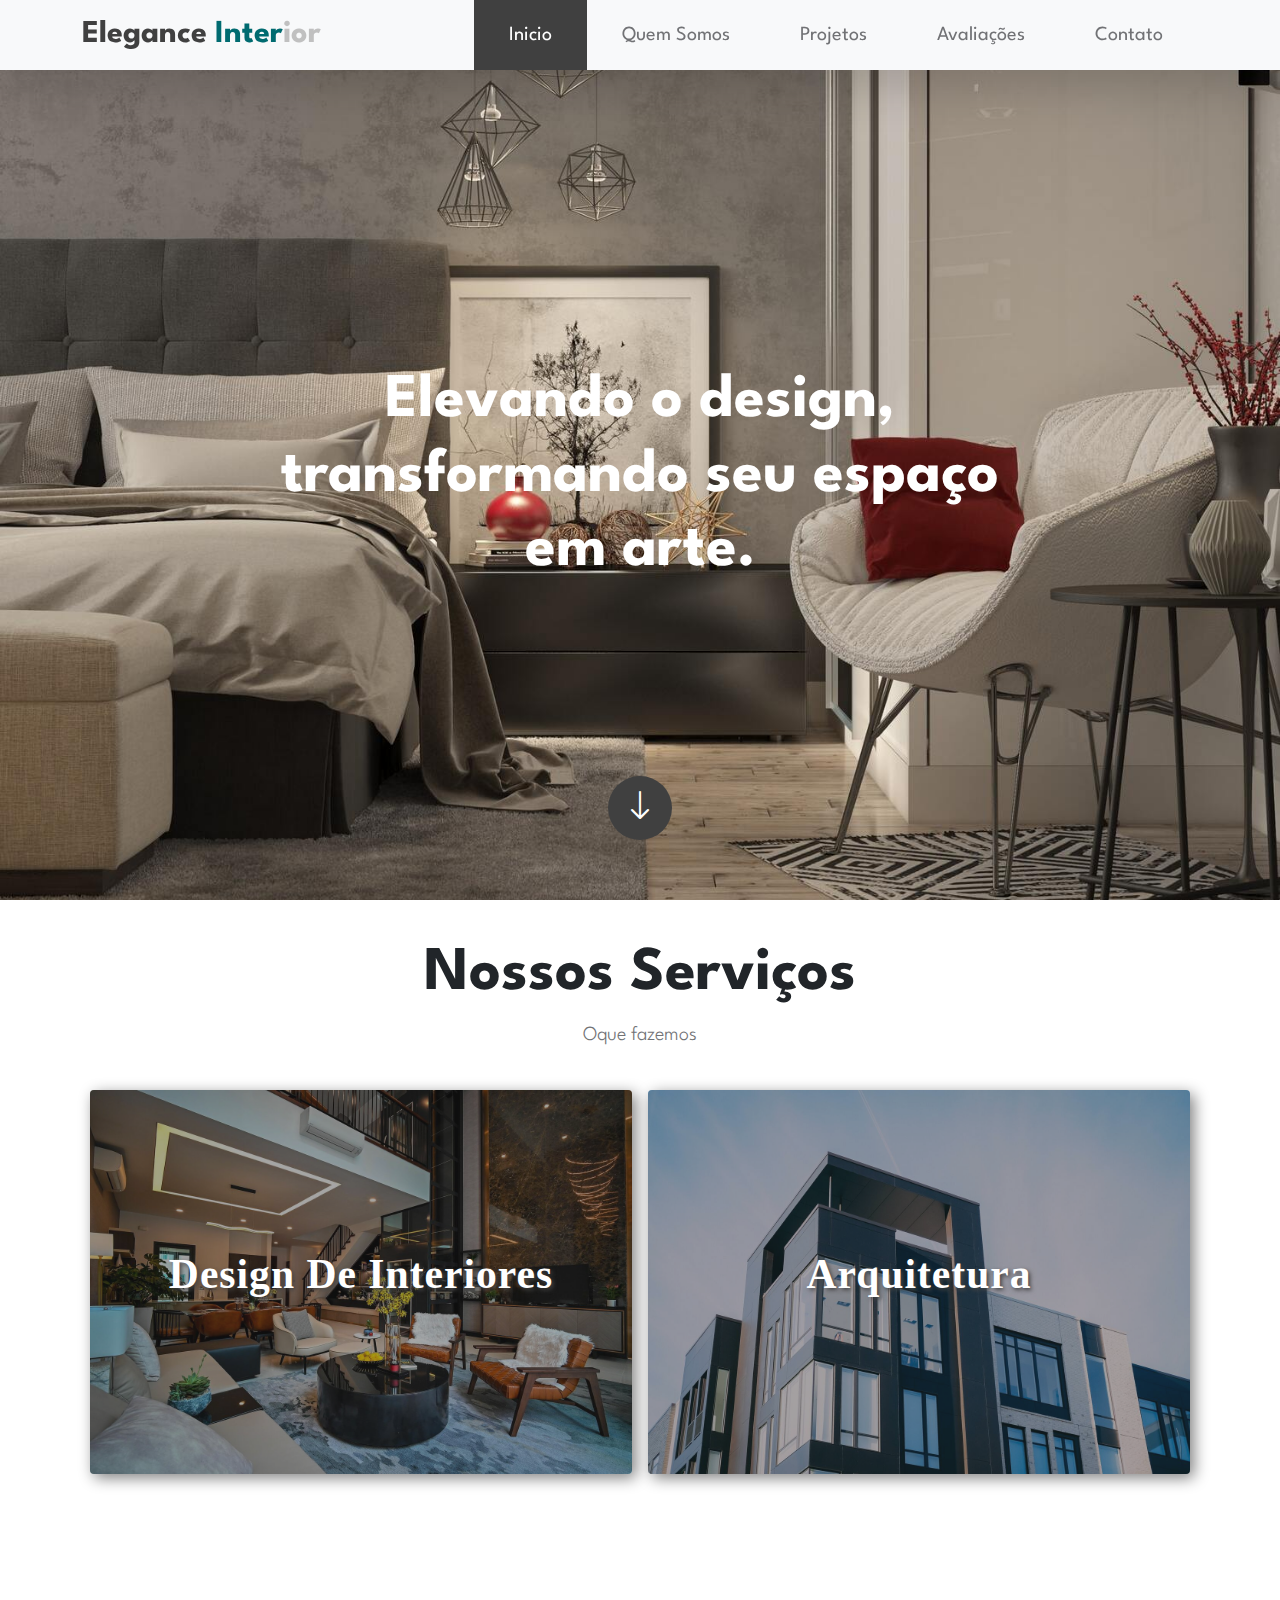
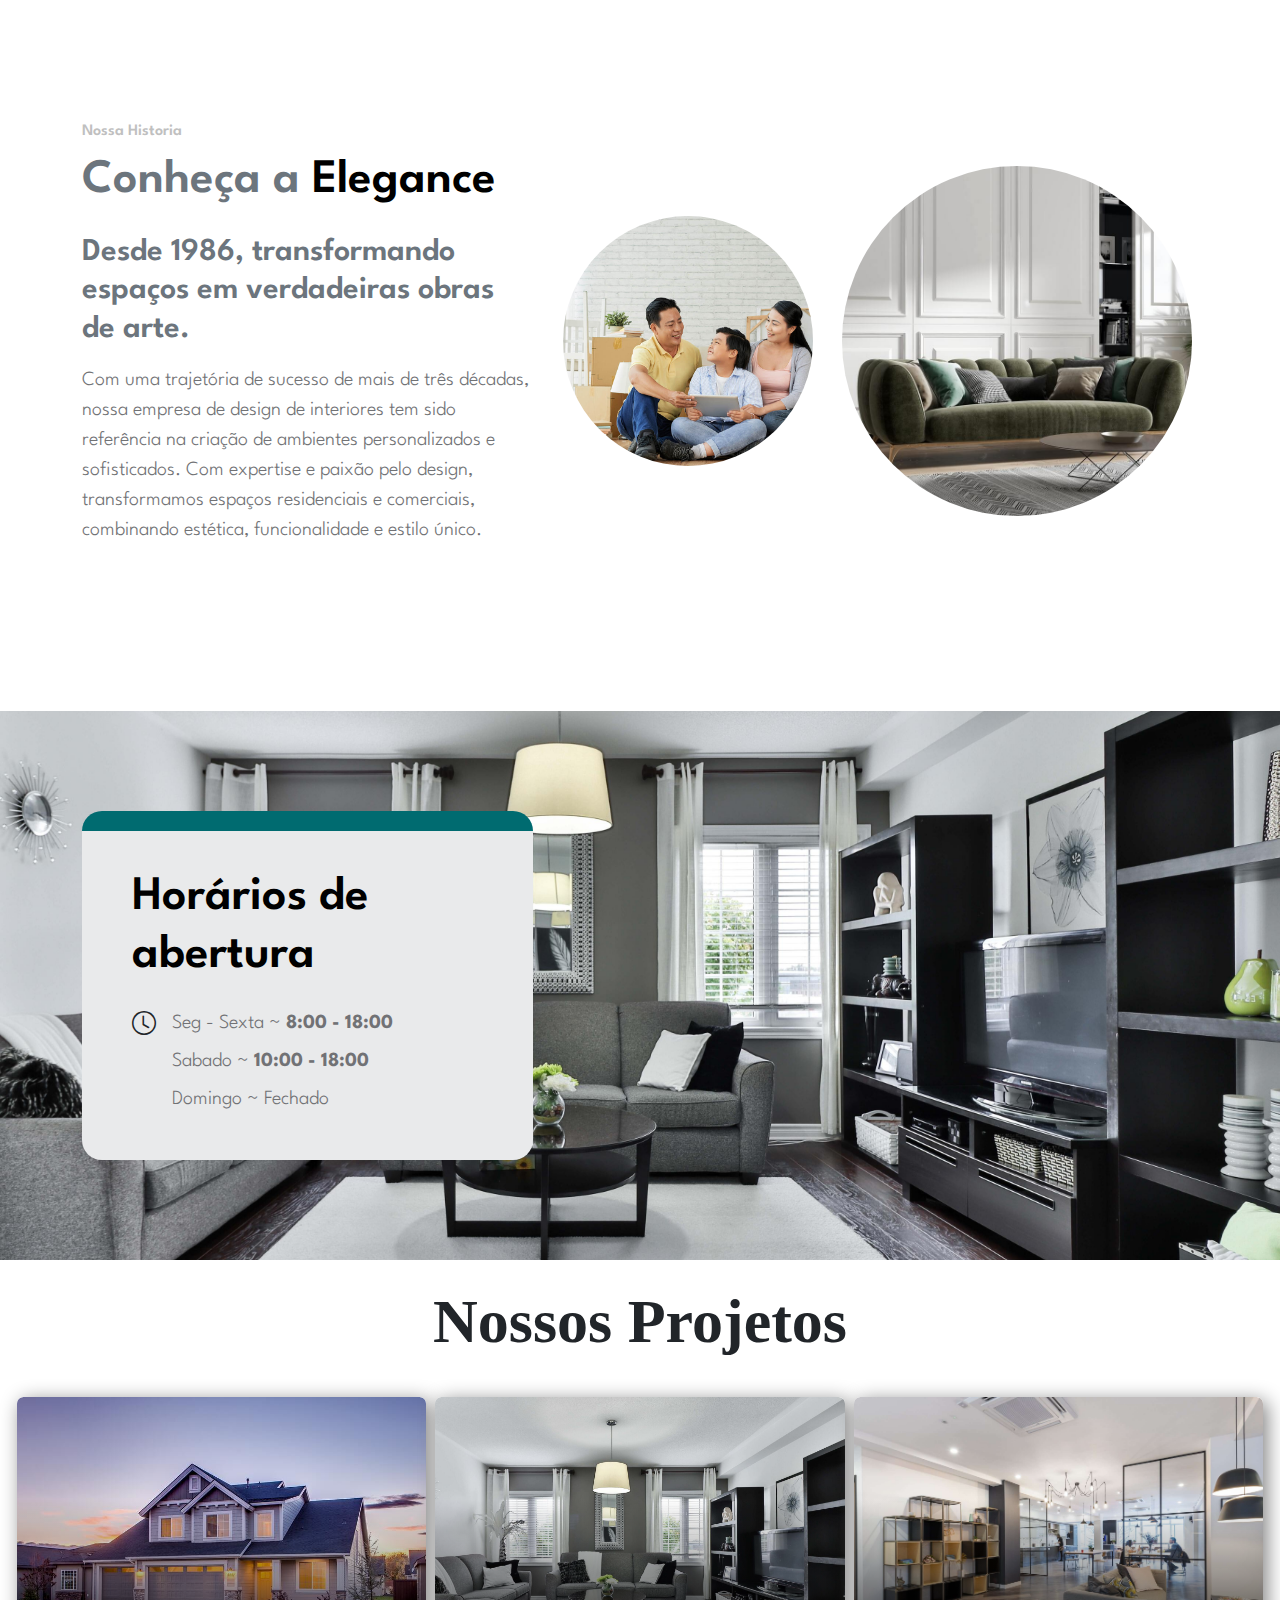
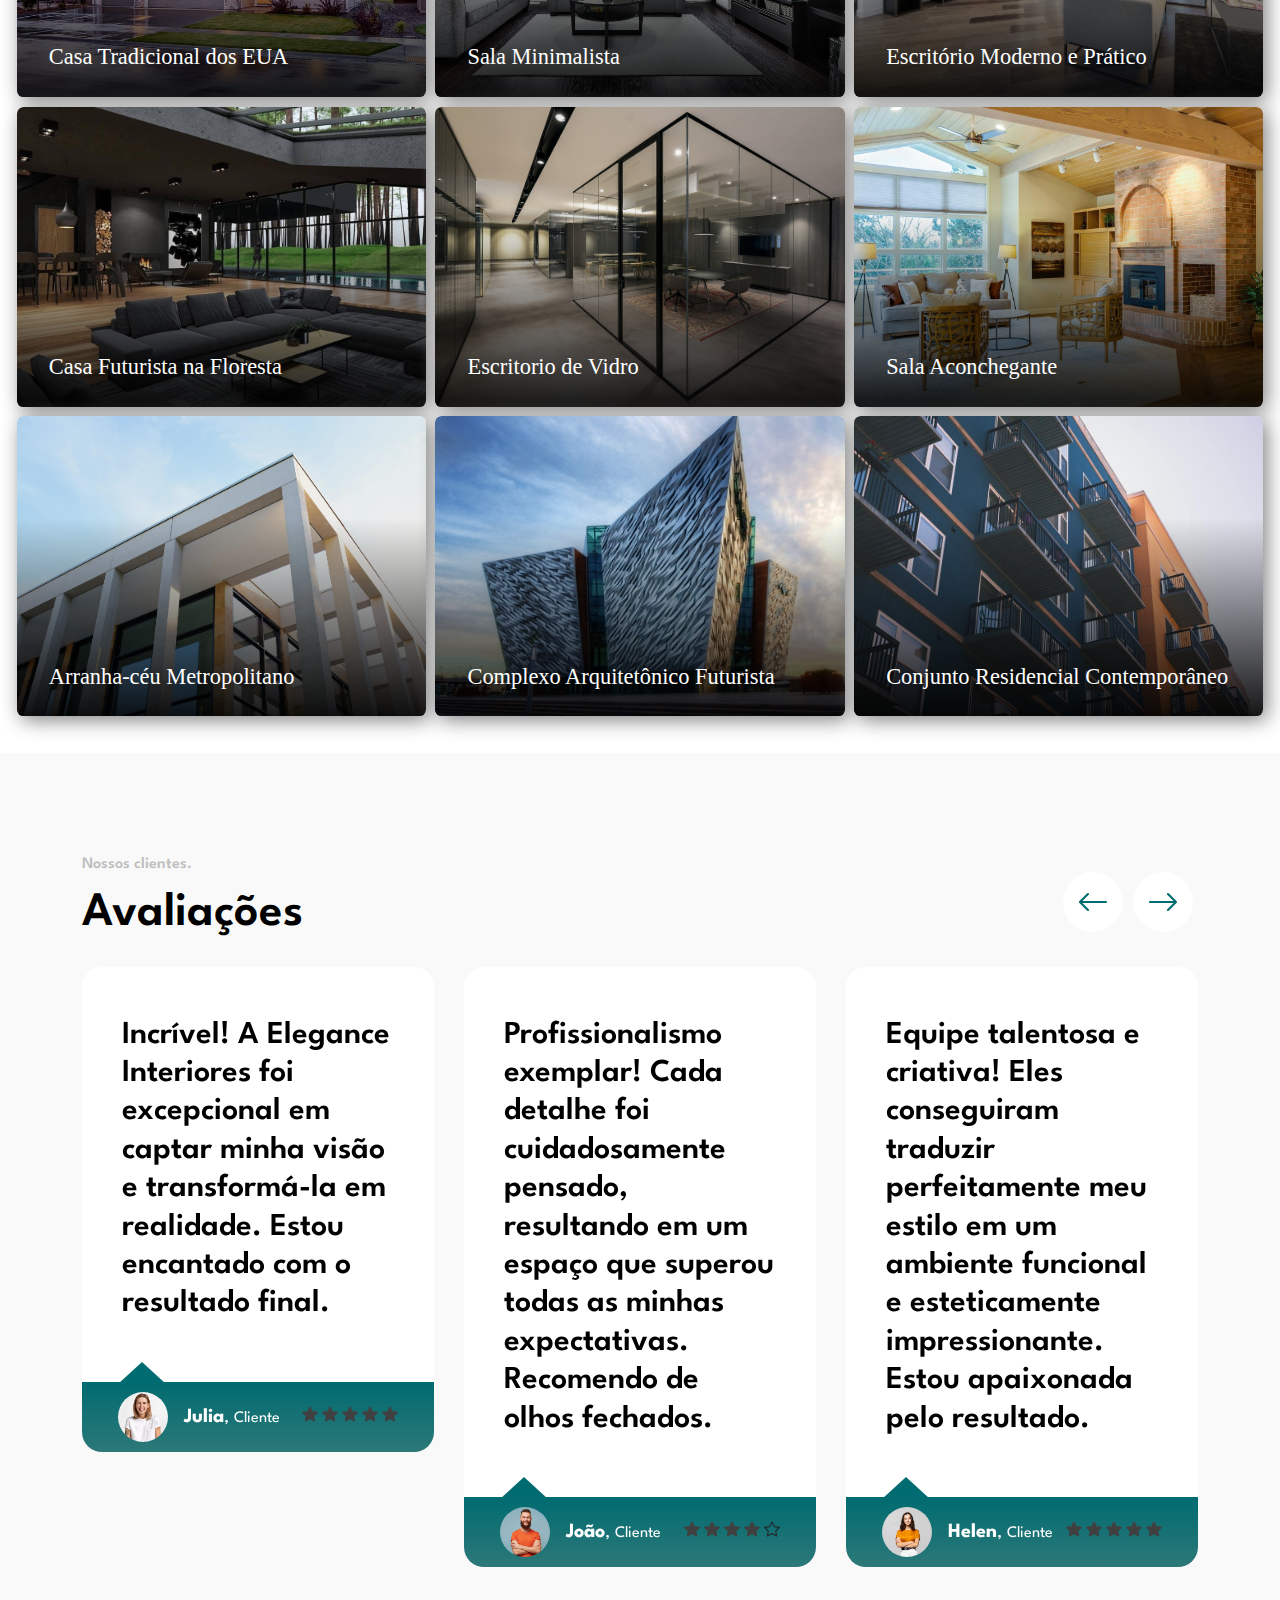
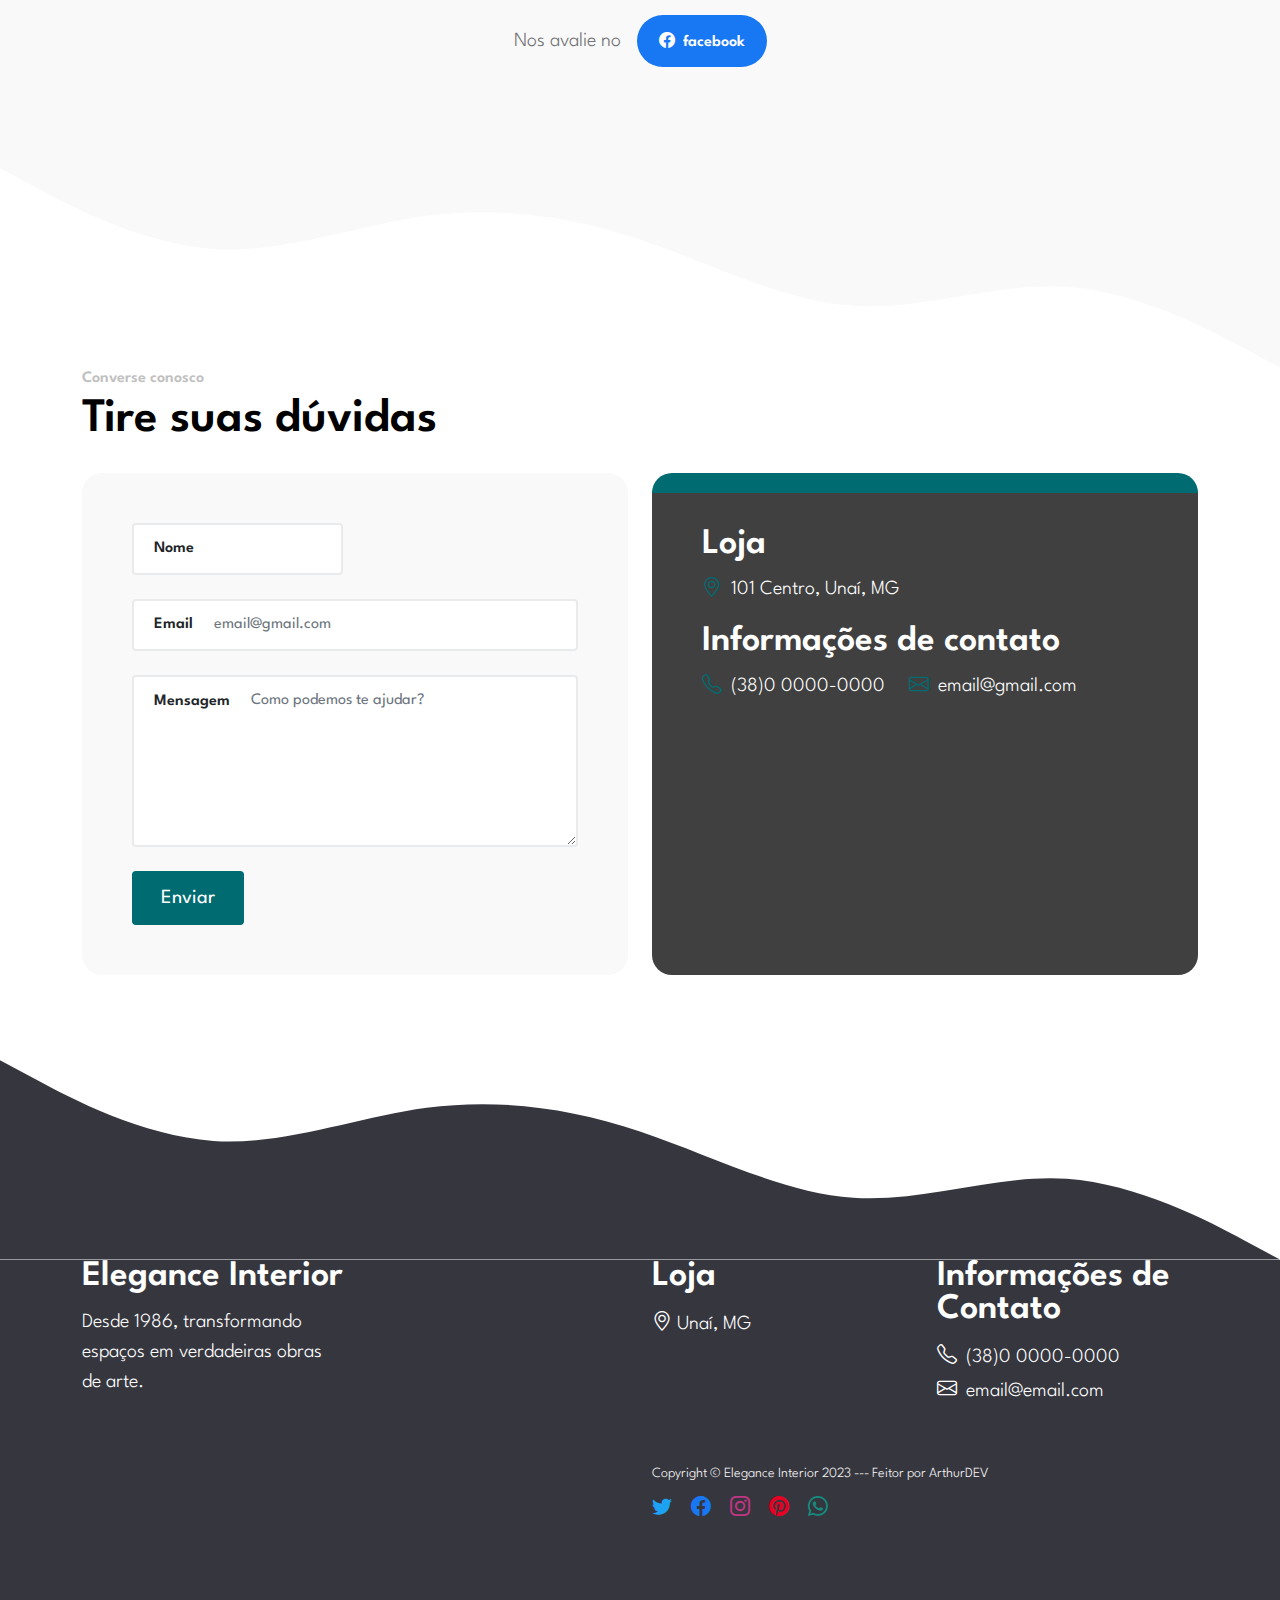
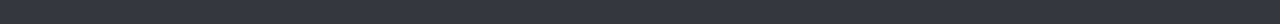
<file: index.html>
<!doctype html>
<html lang="en">
    <head>
        <meta charset="utf-8">
        <meta name="viewport" content="width=device-width, initial-scale=1">

        <meta name="description" content="">
        <meta name="author" content="Tooplate">

        <title>Elegance Interior -  Design de Interiores</title>

        <!-- CSS -->
        <link rel="preconnect" href="https://fonts.googleapis.com">
        
        <link rel="preconnect" href="https://fonts.gstatic.com" crossorigin>

        <link href="https://fonts.googleapis.com/css2?family=League+Spartan:wght@100;300;400;600;700&display=swap" rel="stylesheet">

        <link href="css/bootstrap.min.css" rel="stylesheet">

        <link href="css/bootstrap-icons.css" rel="stylesheet">

        <link href="css/owl.carousel.min.css" rel="stylesheet">

        <link href="css/style.css" rel="stylesheet">
        

    </head>
    
    <body>

        <nav class="navbar navbar-expand-lg bg-light fixed-top shadow-lg">
            <div class="container">
                <a class="navbar-brand" href="index.html">Elegance <span class="tooplate-red">Inter</span><span class="tooplate-green">ior</span></a>

                <button class="navbar-toggler" type="button" data-bs-toggle="collapse" data-bs-target="#navbarNav" aria-controls="navbarNav" aria-expanded="false" aria-label="Toggle navigation">
                    <span class="navbar-toggler-icon"></span>
                </button>

                <div class="collapse navbar-collapse" id="navbarNav">
                    <ul class="navbar-nav ms-auto">
                        <li class="nav-item">
                            <a class="nav-link click-scroll" href="#section_1">Inicio</a>
                        </li>

                        <li class="nav-item">
                            <a class="nav-link click-scroll" href="#section_2">Quem Somos</a>
                        </li>

                        <li class="nav-item">
                            <a class="nav-link click-scroll" href="#section_3">Projetos</a>
                        </li>

                        <li class="nav-item">
                            <a class="nav-link click-scroll" href="#section_4">Avaliações</a>
                        </li>

                        <li class="nav-item">
                            <a class="nav-link click-scroll" href="#section_5">Contato</a>
                        </li>
                    </ul>
                </div>
            </div>
        </nav>

        <main>

            <section class="hero-section hero-slide d-flex justify-content-center align-items-center" id="section_1">
                <div class="container">
                    <div class="row">

                        <div class="col-lg-8 col-12 text-center mx-auto">
                            <div class="hero-section-text">
                                <small class="section-small-title" style="color: #800080;>Bem vindo a Elegance Interior <i class="hero-icon bi-house"></i></small>

                                <h1 class="hero-title text-white mt-2 mb-4">Elevando o design, transformando seu espaço em arte.</h1>

                              

                                <div class="hero-btn d-flex justify-content-center align-items-center">
                                    <a class="bi-arrow-down hero-btn-link smoothscroll" href="#section_2"></a>
                                </div> 
                            </div>
                        </div>

                    </div>
                </div>
            </section>

            <section id="servicos">
                <h1>Nossos Serviços</h1>
                <p>Oque fazemos</p>

                <div class="container-lg pt-4 pb-5 d-flex flex-wrap justify-content-center justify-content-lg-start"
                data-aos="fade-up" data-aos-duration="700">
                <div class="card mb-5 ms-2 me-2 flex-grow-1">
                    <img src="img/interior/08.jpg" alt="">
    
                    <div class="card-text-content">
                        <p>Design de Interiores</p>
                    </div>
                </div>
    
                <div class="card mb-5 ms-2 me-2 flex-grow-1">
                    <img src="img/construction/08.jpg" alt="">
    
                    <div class="card-text-content">
                        <p>Arquitetura</p>
                    </div>
                </div>
            </div>
        </div>
            </section>

            <section class="about-section section-padding" id="section_2">
                <div class="container">
                    <div class="row align-items-center">

                        <div class="col-lg-5 col-12">
                            <small class="section-small-title">Nossa Historia</small>

                            <h2 class="mt-2 mb-4"><span class="text-muted">Conheça a </span> Elegance</h2>

                            <h4 class="text-muted mb-3">Desde 1986, transformando espaços em verdadeiras obras de arte.</h4>

                            <p>Com uma trajetória de sucesso de mais de três décadas, nossa empresa de design de interiores tem sido referência na criação de ambientes personalizados e sofisticados. Com expertise e paixão pelo design, transformamos espaços residenciais e comerciais, combinando estética, funcionalidade e estilo único.</p>
                        </div>

                        <div class="col-lg-3 col-md-5 col-5 mx-lg-auto">
                            <img src="img/avatar/sharing-design-ideas-with-family.jpg" class="about-image about-image-small img-fluid" alt="">
                        </div>

                        <div class="col-lg-4 col-md-7 col-7">
                            <img src="img/interior/09.jpg" class="about-image img-fluid" alt="">
                        </div>

                    </div>
                </div>
            </section>


            <section class="featured-section section-padding">
                <div class="container">
                    <div class="row">

                        <div class="col-lg-5 col-12">
                            <div class="custom-block featured-custom-block">
                                <h2 class="mt-2 mb-4">Horários de abertura</h2>

                                <div class="d-flex">
                                    <i class="featured-icon bi-clock me-3"></i>
                                    
                                    <div>
                                        <p class="mb-2">
                                            Seg - Sexta ~
                                            <strong class="d-inline">
                                                8:00 - 18:00
                                            </strong>
                                        </p>

                                        <p class="mb-2">
                                            Sabado ~
                                            <strong class="d-inline">
                                                10:00  - 18:00 
                                            </strong>
                                        </p>

                                        <p>Domingo ~ Fechado</p>
                                    </div>
                                </div>
                            </div>
                        </div>

                    </div>
                </div>
            </section>

        <section id="section_3">
            <div class="container-xxl gallery pt-4">
                <div class="section-title">
                    <h1>Nossos<span> Projetos</span></h1>
                </div>
        
                    <div class="filter-items" data-aos="fade-up" data-aos-duration="700">
                        <div class="filter-content" data-item="interior">
                            <img src="img/exclusive/09.jpg" alt="">
                            <p class="hover-text">Lorem ipsum dolor, sit amet consectetur adipisicing elit. Voluptatibus at aut, reprehenderit voluptatum sunt numquam dicta quos vero unde nostrum praesentium perferendis maiores.</p>
                            <div class="project-title-area">
                                <p class="project-title">Casa Tradicional dos EUA</p>
                                <p class="project-status"></p>
                            </div>
        
                        </div>
        
                        <div class="filter-content" data-item="interior">
                            <img src="img/exclusive/06.jpg" alt="">
                            <p class="hover-text">Lorem ipsum, dolor sit amet consectetur adipisicing elit. Ipsum dolorem minus quo incidunt magnam asperiores culpa nisi ipsa voluptatibus et recusandae at ullam reiciendis, voluptatum, numquam facere! Sapiente, maiores voluptatibus!
                            </p>
                            <div class="project-title-area">
                                <p class="project-title">Sala Minimalista</p>
                                <p class="project-status"></p>
                            </div>
                        </div>
        
                        <div class="filter-content" data-item="interior">
                            <img src="img/partitions-index.jpeg" alt="">
                            <p class="hover-text">Lorem ipsum dolor sit amet consectetur adipisicing elit. Aut vel dolorem laboriosam, unde animi amet tempore laborum quae. Fugiat eius praesentium delectus eaque recusandae tempora? Sint quas libero voluptatum odit?</p>
                            <div class="project-title-area">
                                <p class="project-title">Escritório Moderno e Prático</p>
                                <p class="project-status"></p>
                            </div>
                        </div>
        
                        <div class="filter-content" data-item="interior">
                            <img src="img/ceiling-indexx.jpeg" alt="">
                            <p class="hover-text">Lorem ipsum dolor sit amet consectetur, adipisicing elit. Sed optio vitae aut, nihil a assumenda beatae pariatur dolores ipsa odit fuga alias odio excepturi ea sit laborum neque enim est.</p>
                            <div class="project-title-area">
                                <p class="project-title">Casa Futurista na Floresta</p>
                                <p class="project-status"></p>
                            </div>
                        </div>
        
                        <div class="filter-content" data-item="interior">
                            <img src="img/partition-indexx.jpg" alt="">
                            <p class="hover-text">Lorem ipsum, dolor sit amet consectetur adipisicing elit. Molestiae non nesciunt libero facere inventore sed. Voluptatem possimus provident eligendi ullam molestias iure debitis dolor hic aliquid ipsam quod, sed id?</p>
                            <div class="project-title-area">
                                <p class="project-title">Escritorio de Vidro</p>
                                <p class="project-status"></p>
                            </div>
                        </div>
        
                        <div class="filter-content" data-item="interior">
                            <img src="img/exclusive/01.jpg" alt="">
                            <p class="hover-text">Lorem ipsum dolor sit amet consectetur adipisicing elit. Necessitatibus dolores obcaecati veritatis nisi eius ab, ex excepturi rem, assumenda harum at dignissimos incidunt iusto, nulla quos quasi in atque explicabo.</p>
                            <div class="project-title-area">
                                <p class="project-title">Sala Aconchegante</p>
                                <p class="project-status"></p>
                            </div>
                        </div>
        
                        <div class="filter-content" data-item="construction">
                            <img src="img/exclusive/07.jpg" alt="">
                            <p class="hover-text">Lorem ipsum dolor sit amet consectetur adipisicing elit. Magnam voluptatibus
                                exercitationem dolorum sit ipsum saepe provident vel repellat reprehenderit.</p>
                            <div class="project-title-area">
                                <p class="project-title">Arranha-céu Metropolitano</p>
                                <p class="project-status"></p>
                            </div>
                        </div>
        
                        <div class="filter-content" data-item="construction">
                            <img src="img/exclusive/08.jpg" alt="">
                            <p class="hover-text">Lorem ipsum dolor sit amet consectetur adipisicing elit. Magnam voluptatibus
                                exercitationem dolorum sit ipsum saepe provident vel repellat reprehenderit.</p>
                            <div class="project-title-area">
                                <p class="project-title">Complexo Arquitetônico Futurista</p>
                                <p class="project-status"></p>
                            </div>
                        </div>
        
                        <div class="filter-content" data-item="construction">
                            <img src="img/construction/07.jpg" alt="">
                            <p class="hover-text">Lorem ipsum dolor sit amet consectetur adipisicing elit. Magnam voluptatibus
                                exercitationem dolorum sit ipsum saepe provident vel repellat reprehenderit.</p>
                            <div class="project-title-area">
                                <p class="project-title">Conjunto Residencial Contemporâneo</p>
                                <p class="project-status"></p>
                            </div>
                        </div>  
                       
                    </div>
                </div>
            </div>
        </section>


            <section class="reviews-section section-padding pb-0" id="section_4">
                <div class="container">
                    <div class="row">

                        <div class="col-lg-12 col-12">
                            <small class="section-small-title">Nossos clientes.</small>

                            <h2 class="mt-2 mb-4">Avaliações</h2>

                            <div class="owl-carousel reviews-carousel">
                                <div class="reviews-thumb">
                                    <div class="reviews-body">
                                        <h4>Incrível! A Elegance Interiores foi excepcional em captar minha visão e transformá-la em realidade. Estou encantado com o resultado final.</h4>
                                    </div>

                                    <div class="reviews-bottom reviews-bottom-up d-flex align-items-center">
                                        <img src="img/avatar/pretty-blonde-woman-wearing-white-t-shirt.jpg" class="avatar-image img-fluid" alt="">

                                        <div class="d-flex align-items-center justify-content-between flex-wrap w-100 ms-3">
                                            <p class="text-white mb-0">
                                                <strong>Julia</strong>, <small>Cliente</small>
                                            </p>

                                            <div class="reviews-icons">
                                                <i class="bi-star-fill"></i>
                                                <i class="bi-star-fill"></i>
                                                <i class="bi-star-fill"></i>
                                                <i class="bi-star-fill"></i>
                                                <i class="bi-star-fill"></i>
                                            </div>
                                        </div>
                                    </div>
                                </div>

                                <div class="reviews-thumb">
                                    <div class="reviews-body">
                                        <h4>Profissionalismo exemplar! Cada detalhe foi cuidadosamente pensado, resultando em um espaço que superou todas as minhas expectativas. Recomendo de olhos fechados.</h4>
                                    </div>

                                    <div class="reviews-bottom reviews-bottom-up d-flex align-items-center">
                                        <img src="img/avatar/studio-portrait-emotional-happy-funny-smiling-boyfriend-man-with-heavy-beard-stands-with-arms-crossed-dressed-red-t-shirt-isolated-blue.jpg" class="avatar-image img-fluid" alt="">

                                        <div class="d-flex align-items-center justify-content-between flex-wrap w-100 ms-3">
                                            <p class="text-white mb-0">
                                                <strong>João</strong>, <small>Cliente</small>
                                            </p>

                                            <div class="reviews-icons">
                                                <i class="bi-star-fill"></i>
                                                <i class="bi-star-fill"></i>
                                                <i class="bi-star-fill"></i>
                                                <i class="bi-star-fill"></i>
                                                <i class="bi-star"></i>
                                            </div>
                                        </div>
                                    </div>
                                </div>

                                <div class="reviews-thumb">
                                    <div class="reviews-body">
                                        <h4>Equipe talentosa e criativa! Eles conseguiram traduzir perfeitamente meu estilo em um ambiente funcional e esteticamente impressionante. Estou apaixonada pelo resultado.</h4>
                                    </div>

                                    <div class="reviews-bottom reviews-bottom-up d-flex align-items-center">
                                        <img src="img/avatar/portrait-beautiful-young-woman-standing-grey-wall.jpg" class="avatar-image img-fluid" alt="">

                                        <div class="d-flex align-items-center justify-content-between flex-wrap w-100 ms-3">
                                            <p class="text-white mb-0">
                                                <strong>Helen</strong>, <small>Cliente</small>
                                            </p>

                                            <div class="reviews-icons">
                                                <i class="bi-star-fill"></i>
                                                <i class="bi-star-fill"></i>
                                                <i class="bi-star-fill"></i>
                                                <i class="bi-star-fill"></i>
                                                <i class="bi-star-fill"></i>
                                            </div>
                                        </div>
                                    </div>
                                </div>

                                <div class="reviews-thumb">
                                    <div class="reviews-body">
                                        <h4>Serviço impecável! A Elegance Interiores foi extremamente profissional, atenta aos prazos e sempre disponível para esclarecer minhas dúvidas.</h4>
                                    </div>

                                    <div class="reviews-bottom reviews-bottom-up d-flex align-items-center">
                                        <img src="img/avatar/portrait-young-redhead-bearded-male-wears-white-t-shirt-keeps-his-eyes-closed-smiling-feels-happy-yellow.jpg" class="avatar-image img-fluid" alt="">

                                        <div class="d-flex align-items-center justify-content-between flex-wrap w-100 ms-3">
                                            <p class="text-white mb-0">
                                                <strong>Pedro</strong>, <small>Cliente</small>
                                            </p>

                                            <div class="reviews-icons">
                                                <i class="bi-star-fill"></i>
                                                <i class="bi-star-fill"></i>
                                                <i class="bi-star-fill"></i>
                                                <i class="bi-star-fill"></i>
                                                <i class="bi-star"></i>
                                            </div>
                                        </div>
                                    </div>
                                </div>

                                <div class="reviews-thumb">
                                    <div class="reviews-body">
                                        <h4>Experiência incrível! A Elegance Interiores trouxe vida e personalidade ao meu espaço.</h4>
                                    </div>

                                    <div class="reviews-bottom reviews-bottom-up d-flex align-items-center">
                                        <img src="img/avatar/portrait-young-beautiful-woman-gesticulating.jpg" class="avatar-image img-fluid" alt="">

                                        <div class="d-flex align-items-center justify-content-between flex-wrap w-100 ms-3">
                                            <p class="text-white mb-0">
                                                <strong>Susan</strong>, <small>Cliente</small>
                                            </p>

                                            <div class="reviews-icons">
                                                <i class="bi-star-fill"></i>
                                                <i class="bi-star-fill"></i>
                                                <i class="bi-star-fill"></i>
                                                <i class="bi-star-fill"></i>
                                                <i class="bi-star-fill"></i>
                                            </div>
                                        </div>
                                    </div>
                                </div>
                            </div>

                            <div class="col-lg-12 col-12">
                                <p class="d-flex justify-content-center align-items-center mt-lg-5">Nos avalie no <a href="#" class="custom-btn btn ms-3"><i class="bi-facebook me-2"></i>facebook</a></p>
                            </div>
                        </div>

                    </div>
                </div>
            </section>


            <section class="contact-section" id="section_5">
                <svg xmlns="http://www.w3.org/2000/svg" viewBox="0 0 1440 320"><path fill="#f9f9f9" fill-opacity="1" d="M0,96L40,117.3C80,139,160,181,240,186.7C320,192,400,160,480,149.3C560,139,640,149,720,176C800,203,880,245,960,250.7C1040,256,1120,224,1200,229.3C1280,235,1360,277,1400,298.7L1440,320L1440,0L1400,0C1360,0,1280,0,1200,0C1120,0,1040,0,960,0C880,0,800,0,720,0C640,0,560,0,480,0C400,0,320,0,240,0C160,0,80,0,40,0L0,0Z"></path></svg>
                <div class="container">
                    <div class="row">

                        <div class="col-lg-12 col-12">
                            <small class="section-small-title">Converse conosco</small>

                            <h2 class="mb-4">Tire suas dúvidas</h2>
                        </div>

                        <div class="col-lg-6 col-12">
                            <form class="custom-form contact-form" action="#" method="post" role="form">
                                <div class="row">
                                    <div class="col-lg-6 col-md-6 col-12">
                                        <div class="input-group align-items-center">
                                            <label for="first-name">Nome</label>

                                            <input type="text" name="first-name" id="first-name" class="form-control" required>
                                        </div>
                                    </div>

                                    
                                </div>

                                <div class="input-group align-items-center">
                                    <label for="email">Email </label>

                                     <input type="email" name="email" id="email" pattern="[^ @]*@[^ @]*" class="form-control" placeholder="email@gmail.com" required>
                                </div>

                                <div class="input-group textarea-group">
                                    <label for="message">Mensagem</label>

                                    <textarea name="message" rows="6" class="form-control" id="message" placeholder="Como podemos te ajudar?"></textarea>
                                </div>

                                <div class="col-lg-3 col-md-4 col-6">
                                    <button type="submit" class="form-control">Enviar</button>
                                </div>
                            </form>
                        </div>

                        <div class="col-lg-6 col-12 mt-5 mt-lg-0">
                            <div class="custom-block">

                                <h3 class="text-white mb-2">Loja</h3>

                                <p class="text-white mb-2">
                                    <i class="contact-icon bi-geo-alt me-1"></i>

                                    101 Centro, Unaí, MG
                                </p>

                                <h3 class="text-white mt-3 mb-2">Informações de contato</h3>

                                <div class="d-flex flex-wrap">
                                    <p class="text-white mb-2 me-4">
                                        <i class="contact-icon bi-telephone me-1"></i>

                                        <a href="tel: 090-080-0760" class="text-white">
                                            (38)0 0000-0000
                                        </a>
                                    </p>

                                    <p class="text-white">
                                        <i class="contact-icon bi-envelope me-1"></i>

                                        <a href="mailto:info@company.com" class="text-white">
                                            email@gmail.com
                                        </a>
                                    </p>
                                </div>

                                <iframe class="google-map mt-2" src="https://www.google.com/maps/embed?pb=!1m18!1m12!1m3!1d4800.184803804974!2d-0.10174304922518053!3d51.5087879746898!2m3!1f0!2f0!3f0!3m2!1i1024!2i768!4f13.1!3m3!1m2!1s0x487605f6fc62fa3d%3A0xc5a39e7cf4e3a9a4!2sTate%20Modern%20Garden!5e1!3m2!1sen!2smm!4v1679331839559!5m2!1sen!2smm" width="100%" height="220" style="border:0;" allowfullscreen="" loading="lazy"></iframe>
                            </div>
                        </div>

                    </div>
                </div>
            </section>

            <svg xmlns="http://www.w3.org/2000/svg" viewBox="0 0 1440 320"><path fill="#36363e" fill-opacity="1" d="M0,96L40,117.3C80,139,160,181,240,186.7C320,192,400,160,480,149.3C560,139,640,149,720,176C800,203,880,245,960,250.7C1040,256,1120,224,1200,229.3C1280,235,1360,277,1400,298.7L1440,320L1440,320L1400,320C1360,320,1280,320,1200,320C1120,320,1040,320,960,320C880,320,800,320,720,320C640,320,560,320,480,320C400,320,320,320,240,320C160,320,80,320,40,320L0,320Z"></path></svg>            
        </main>

        <footer class="site-footer section-padding">
            <div class="container">
                <div class="row">

                    <div class="col-lg-3 col-md-5 col-12 mb-3">
                        <h3><a href="index.html" class="custom-link mb-1">Elegance Interior</a></h3>

                        <p class="text-white">Desde 1986, transformando espaços em verdadeiras obras de arte.</p>

                    </div>

                    <div class="col-lg-3 col-md-3 col-12 ms-lg-auto mb-3">
                        <h3 class="text-white mb-3">Loja</h3>

                        <p class="text-white mt-2">
                            <i class="bi-geo-alt"></i>
                            Unaí, MG
                        </p>
                    </div>

                    <div class="col-lg-3 col-md-4 col-12 mb-3">
                        <h3 class="text-white mb-3">Informações de Contato</h3>

                            <p class="text-white mb-1">
                                <i class="bi-telephone me-1"></i>

                                <a href="tel: 090-080-0760" class="text-white">
                                    (38)0 0000-0000
                                </a>
                            </p>

                            <p class="text-white mb-0">
                                <i class="bi-envelope me-1"></i>

                                <a href="mailto:info@company.com" class="text-white">
                                    email@email.com
                                </a>
                            </p>
                    </div>

                    <div class="col-lg-6 col-md-7 copyright-text-wrap col-12 d-flex flex-wrap align-items-center mt-4 ms-auto">
                        <p class="copyright-text mb-0 me-4">Copyright © Elegance Interior 2023 --- Feitor por ArthurDEV</p>

                        <ul class="social-icon">
                            <li class="social-icon-item">
                                <a href="#" class="social-icon-link social-icon-twitter bi-twitter"></a>
                            </li>

                            <li class="social-icon-item">
                                <a href="#" class="social-icon-link social-icon-facebook bi-facebook"></a>
                            </li>

                            <li class="social-icon-item">
                                <a href="#" class="social-icon-link social-icon-instagram bi-instagram"></a>
                            </li>

                            <li class="social-icon-item">
                                <a href="#" class="social-icon-link social-icon-pinterest bi-pinterest"></a>
                            </li>

                            <li class="social-icon-item">
                                <a href="#" class="social-icon-link social-icon-whatsapp bi-whatsapp"></a>
                            </li>
                        </ul>
                    </div>

                </div>
            </div>
        </footer>

        <!-- JAVASCRIPT -->
        <script src="js/jquery.min.js"></script>
        <script src="js/bootstrap.min.js"></script>
        <script src="js/click-scroll.js"></script>
        <script src="js/jquery.backstretch.min.js"></script>
        <script src="js/owl.carousel.min.js"></script>
        <script src="js/custom.js"></script>

    </body>
</html>
</file>
<file: css/style.css>
/*

Tooplate 2133 Moso Interior

https://www.tooplate.com/view/2133-moso-interior

*/

/*---------------------------------------
  CUSTOM PROPERTIES ( VARIABLES )             
-----------------------------------------*/
:root {
  --white-color:                  #ffffff;
  --primary-color:                #404040;
  --secondary-color:              #006B70;
  --section-bg-color:             #f9f9f9;
  --site-footer-bg-color:         #36363e;
  --custom-btn-bg-color:          #C0C0C0;
  --dark-color:                   #000000;
  --p-color:                      #717275;
  --border-color:                 #e9eaeb;

  --twitter-color:                #1da1f2;
  --facebook-color:               #1877f2;
  --instagram-color:              #c13584;
  --pinterest-color:              #e60023;
  --whatsapp-color:               #128c7e;

  --body-font-family:             'League Spartan', sans-serif;

  --h1-font-size:                 62px;
  --h2-font-size:                 48px;
  --h3-font-size:                 36px;
  --h4-font-size:                 32px;
  --h5-font-size:                 24px;
  --h6-font-size:                 22px;
  --p-font-size:                  20px;
  --btn-font-size:                16px;
  --copyright-font-size:          14px;

  --border-radius-large:          100px;
  --border-radius-medium:         20px;
  --border-radius-small:          10px;

  --font-weight-thin:             100;
  --font-weight-light:            300;
  --font-weight-normal:           400;
  --font-weight-semibold:         600;
  --font-weight-bold:             700;
}

*::before,
*::after {
    margin: 0;
    padding: 0;
    -webkit-box-sizing: border-box;
    box-sizing: border-box;
}

body {
    background-color: var(--white-color);
    font-family: var(--body-font-family); 
    padding-top: 70px;
}

/*---------------------------------------
  TYPOGRAPHY               
-----------------------------------------*/

h2,
h3,
h4,
h5,
h6 {
  color: var(--dark-color);
}

h1,
h2,
h3,
h4,
h5,
h6 {
  font-weight: var(--font-weight-semibold);
}

h1 {
  font-size: var(--h1-font-size);
  font-weight: var(--font-weight-bold);
}

h2 {
  font-size: var(--h2-font-size);
}

h3 {
  font-size: var(--h3-font-size);
}

h4 {
  font-size: var(--h4-font-size);
}

h5 {
  font-size: var(--h5-font-size);
  line-height: normal;
}

h6 {
  font-size: var(--h6-font-size);
}

p {
  color: var(--p-color);
  font-size: var(--p-font-size);
  font-weight: var(--font-weight-light);
}

ul li {
  color: var(--p-color);
  font-size: var(--p-font-size);
  font-weight: var(--font-weight-normal);
}

a, 
button {
  touch-action: manipulation;
  transition: all 0.3s;
}

a {
  color: var(--p-color);
  text-decoration: none;
}

a:hover {
  color: var(--secondary-color);
}

b,
strong {
  font-weight: var(--font-weight-bold);
}

.tooplate-red {
	color: var(--secondary-color);
}
.tooplate-green {
	color: var(--custom-btn-bg-color);
}


/*---------------------------------------
  SECTION               
-----------------------------------------*/
.section-padding {
  padding-top: 100px;
  padding-bottom: 100px;
}

.section-bg {
  background: var(--section-bg-color);
}

.section-small-title {
  color: var(--custom-btn-bg-color);
  font-size: var(--btn-font-size);
  font-weight: var(--font-weight-semibold);
  display: block;
}

.section-overlay {
  background: rgba(0, 0, 0, 0.25);
  position: absolute;
  top: 0;
  left: 0;
  pointer-events: none;
  width: 100%;
  height: 100%;
}

.custom-block {
  background: var(--primary-color);
  border-top: 20px solid var(--secondary-color);
  border-radius: var(--border-radius-medium);
  position: relative;
  overflow: hidden;
  padding: 30px 50px;
}

.featured-custom-block {
  background: var(--border-color);
}

.shop-detail-custom-block {
  background: transparent;
  border-top: 0;
  border-radius: 0;
  padding: 30px;
}

.pagination {
  margin-top: 30px;
  margin-bottom: 0;
}

.page-link {
  border-color: var(--border-color);
  border-radius: var(--border-radius-large);
  color: var(--p-color);
  font-size: var(--copyright-font-size);
  padding: 0;
  width: 45px;
  height: 45px;
  line-height: 45px;
  text-align: center;
  margin-right: 10px;
  margin-left: 10px;
}

.page-item.active .page-link,
.page-link:hover {
  background: var(--secondary-color);
  border-color: transparent;
  color: var(--white-color);
}

.page-item:first-child .page-link,
.page-item:last-child .page-link {
  border: 0;
  border-radius: var(--border-radius-large);
}

.page-item:not(:first-child) .page-link {
  margin-left: 5px;
}


/*---------------------------------------
  CUSTOM LINK               
-----------------------------------------*/
.custom-link {
  color: var(--p-color);
  position: relative;
  overflow: hidden;
  z-index: 1;
  display: inline-block;
  vertical-align: middle;
  transition: all .3s cubic-bezier(.645,.045,.355,1);
  padding-bottom: 2px;
}

.custom-link::after {
  content: "";
  width: 0;
  height: 2px;
  bottom: 0;
  position: absolute;
  left: auto;
  right: 0;
  z-index: -1;
  transition: width .6s cubic-bezier(.25,.8,.25,1) 0s;
  background: currentColor;
}

.custom-link:hover::after {
  width: 100%;
  left: 0;
  right: auto;
}

.custom-link:hover {
  color: var(--primary-color);
}

.custom-link:hover::after {
  background: var(--custom-btn-bg-color);
}


/*---------------------------------------
  CUSTOM BADGE               
-----------------------------------------*/
.custom-badge {
  background: var(--white-color);
  display: inline-block;
  vertical-align: top;
  position: relative;
  color: var(--secondary-color);
  font-size: var(--copyright-font-size);
  font-weight: var(--font-weight-semibold);
  padding: 10px 10px 6px 10px;
}

.custom-badge::before {
  content: "";
  display: block;
  margin: auto;
  width: 0;
  height: 0;
  border-bottom: 7px solid var(--white-color);
  border-right: 7px solid transparent;
  border-left: 7px solid transparent;
  position: absolute;
  top: -7px;
  right: 0;
  left: 0;
}


/*---------------------------------------
  CUSTOM BUTTON               
-----------------------------------------*/
.custom-btn {
  background: var(--custom-btn-bg-color);
  border: 2px solid transparent;
  border-radius: var(--border-radius-large);
  color: var(--white-color);
  font-size: var(--btn-font-size);
  font-weight: var(--font-weight-semibold);
  line-height: normal;
  padding: 15px 20px;
}

.custom-btn:hover {
  background: transparent;
  border-color: var(--custom-btn-bg-color);
  color: var(--custom-btn-bg-color);
}

.custom-border-btn {
  background: transparent;
  border: 2px solid var(--border-color);
  color: var(--white-color);
}

.custom-border-btn:hover {
  background: var(--white-color);
  border-color: var(--white-color);
  color: var(--secondary-color);
}


/*---------------------------------------
  NAVIGATION              
-----------------------------------------*/
.navbar {
  padding-top: 0;
  padding-bottom: 0;
  transition: all 0.3s;
}

.navbar-brand {
  font-size: var(--h4-font-size);
  font-weight: var(--font-weight-bold);
}

.navbar-brand,
.navbar-brand:hover {
  color: var(--primary-color);
}

.navbar-expand-lg .navbar-nav .nav-link {
  margin-right: 0;
  margin-left: 0;
  padding: 20px 35px;
}

.navbar-nav .nav-link {
  display: inline-block;
  color: var(--p-bg-color);
  font-size: var(--menu-font-size);
  font-weight: var(--font-weight-medium);
  position: relative;
  padding-top: 15px;
  padding-bottom: 15px;
}

.navbar-nav .nav-link.active, 
.navbar-nav .nav-link:hover {
  background: var(--primary-color);
  color: var(--white-color);
}

.dropdown-menu {
  border-radius: 0;
  border: 0;
  padding: 0;
}

.dropdown-item {
  border-bottom: 1px solid var(--border-color);
  display: inline-block;
  color: var(--p-bg-color);
  font-size: var(--menu-font-size);
  font-weight: var(--font-weight-medium);
  position: relative;
  padding-top: 10px;
  padding-bottom: 10px;
}

.dropdown-menu li:last-child .dropdown-item {
  border-bottom: 0;
}

.dropdown-item.active, 
.dropdown-item:active,
.dropdown-item:focus, 
.dropdown-item:hover {
  background: var(--primary-color);
  color: var(--white-color);
}

.dropdown-toggle::after {
  content: "\f282";
  display: inline-block;
  font-family: bootstrap-icons !important;
  font-size: var(--copyright-font-size);
  font-style: normal;
  font-weight: normal !important;
  font-variant: normal;
  text-transform: none;
  line-height: 1;
  vertical-align: -.125em;
  -webkit-font-smoothing: antialiased;
  -moz-osx-font-smoothing: grayscale;
  position: relative;
  left: 2px;
  border: 0;
}

@media screen and (min-width: 992px) {
  .dropdown:hover .dropdown-menu {
    display: block;
    margin-top: 0;
  }
}

.navbar-toggler {
  border: 0;
  padding: 0;
  cursor: pointer;
  margin: 0;
  width: 30px;
  height: 35px;
  outline: none;
}

.navbar-toggler:focus {
  outline: none;
  box-shadow: none;
}

.navbar-toggler[aria-expanded="true"] .navbar-toggler-icon {
  background: transparent;
}

.navbar-toggler[aria-expanded="true"] .navbar-toggler-icon:before,
.navbar-toggler[aria-expanded="true"] .navbar-toggler-icon:after {
  transition: top 300ms 50ms ease, -webkit-transform 300ms 350ms ease;
  transition: top 300ms 50ms ease, transform 300ms 350ms ease;
  transition: top 300ms 50ms ease, transform 300ms 350ms ease, -webkit-transform 300ms 350ms ease;
  top: 0;
}

.navbar-toggler[aria-expanded="true"] .navbar-toggler-icon:before {
  transform: rotate(45deg);
}

.navbar-toggler[aria-expanded="true"] .navbar-toggler-icon:after {
  transform: rotate(-45deg);
}

.navbar-toggler .navbar-toggler-icon {
  background: var(--dark-color);
  transition: background 10ms 300ms ease;
  display: block;
  width: 30px;
  height: 2px;
  position: relative;
}

.navbar-toggler .navbar-toggler-icon:before,
.navbar-toggler .navbar-toggler-icon:after {
  transition: top 300ms 350ms ease, -webkit-transform 300ms 50ms ease;
  transition: top 300ms 350ms ease, transform 300ms 50ms ease;
  transition: top 300ms 350ms ease, transform 300ms 50ms ease, -webkit-transform 300ms 50ms ease;
  position: absolute;
  right: 0;
  left: 0;
  background: var(--dark-color);
  width: 30px;
  height: 2px;
  content: '';
}

.navbar-toggler .navbar-toggler-icon::before {
  top: -8px;
}

.navbar-toggler .navbar-toggler-icon::after {
  top: 8px;
}


/*---------------------------------------
  SITE HEADER              
-----------------------------------------*/
.site-header {
  background-image: url('../images/empty-living-room-with-blue-sofa-plants-table-empty-white-wall-background-3d-rendering.jpg');
  background-repeat: no-repeat;
  background-position: center;
  background-size: cover;
  padding-top: 150px;
  padding-bottom: 150px;
}


/*---------------------------------------
  HERO              
-----------------------------------------*/
.hero-section {
  position: relative;
  padding-top: 150px;
  padding-bottom: 150px;
  min-height: 580px;
}

@media screen and (min-width: 991px) {
  .hero-section {
    height: calc(100vh - 70px);
  }
}

.hero-form {
  background: var(--white-color);
  border-radius: var(--border-radius-small);
  padding: 40px;
  padding-bottom: 16px;
}

.hero-icon,
.contact-icon {
  color: var(--secondary-color);
}

.hero-btn {
  position: absolute;
  bottom: 0;
  right: 0;
  left: 0;
  margin: 60px auto;
}

.hero-btn-link {
  background: var(--primary-color);
  border-radius: var(--border-radius-large);
  color: var(--white-color);
  font-size: var(--h4-font-size);
  width: 64px;
  height: 64px;
  line-height: 68px;
  text-align: center;
}

.hero-btn-link:hover {
  background: var(--secondary-color);
  color: var(--white-color);
}

/*---------------------------------------
  SERVIÇOS              
-----------------------------------------*/

#servicos {
  text-align: center;
  margin-top: 38px;
}

.card {
  position: relative;
  height: 24rem;
  width: calc(90% / 3);
  min-width: 22rem;
  overflow: hidden;
  cursor: pointer;
  -webkit-box-shadow: 4px 4px 15px gray;
  box-shadow: 4px 4px 15px gray;
  border: none !important;
}

.card::before {
  position: absolute;
  content: '';
  height: 100%;
  width: 100%;
  top: 0;
  left: 0;
  background: rgba(35, 35, 35, 0.4);
  pointer-events: none;
  z-index: 99;
}

.card img {
  height: 100%;
  width: 100%;
  -o-object-fit: cover;
  object-fit: cover;
  -webkit-transition: all 0.8s ease;
  -o-transition: all 0.8s ease;
  transition: all 0.8s ease;
}

.card:hover img {
  -webkit-transform: scale(1.2);
  -ms-transform: scale(1.2);
  transform: scale(1.2);
}

.card .card-text-content {
  position: absolute;
  top: 50%;
  left: 50%;
  -webkit-transform: translate(-50%, -50%);
  -ms-transform: translate(-50%, -50%);
  transform: translate(-50%, -50%);
  width: 100%;
  z-index: 999;
}

.card .card-text-content p {
  padding: 0 0.6rem;
  font-size: 2.6rem;
  font-weight: 600;
  letter-spacing: 1px;
  color: #fff;
  text-align: center;
  text-transform: capitalize;
  text-shadow: 2px 2px 4px #444;
  font-family: BerlinSansFBDemiBold;
}





/* Service Row
----------------------- */
.service-row {
  position: relative;
  width: 100%;
}


/* construction */
.construction-content {
  display: -webkit-box;
  display: -ms-flexbox;
  display: flex;
}


/* interior */
.interior-content {
  display: -webkit-box;
  display: -ms-flexbox;
  display: flex;
  -webkit-box-orient: horizontal;
  -webkit-box-direction: reverse;
  -ms-flex-direction: row-reverse;
  flex-direction: row-reverse;
}

.service-row-img {
  height: 600px;
  width: 660px;
  -webkit-box-shadow: 4px 4px 15px gray;
  box-shadow: 4px 4px 15px gray;
}

.service-row-img img {
  height: 100%;
  width: 100%;
  -o-object-fit: cover;
  object-fit: cover;
}

.service-row-text {
  height: 420px;
  width: 680px;
  -webkit-box-shadow: 4px 4px 15px silver;
  box-shadow: 4px 4px 15px silver;
}


/* construnction */
.construction-text {
  position: absolute;
  top: 50%;
  left: 90%;
  -webkit-transform: translate(-90%, -50%);
  -ms-transform: translate(-90%, -50%);
  transform: translate(-90%, -50%);
  background: #eee;
  border-radius: 0.2rem;
}


/* interior */
.interior-text {
  position: absolute;
  top: 50%;
  left: 10%;
  -webkit-transform: translate(-10%, -50%);
  -ms-transform: translate(-10%, -50%);
  transform: translate(-10%, -50%);
  background: #eee;
  border-radius: 0.2rem;
}

.service-row-text h2 {
  color: #444;
  font-size: 2.7rem;
  font-weight: 600;
  letter-spacing: 3px;
  text-transform: uppercase;
  padding: 2rem 2rem 0 2rem;
}

.service-row-text h2::first-letter {
  color: var(--color-base);
  font-size: 3.2rem;
  font-weight: 600;
}

.service-row-text p {
  color: #444;
  font-size: 1.1rem;
  padding: 2rem 2rem 0 2rem;
}

.service-row-text p a {
  padding: 0.6rem 1rem;
  border: 2px solid var(--color-base);
}



/*---------------------------------------
  ABOUT              
-----------------------------------------*/
.about-section {
  padding-top: 150px;
  padding-bottom: 150px;
}

.about-image {
  display: block;
  border-radius: 100%;
  width: 350px;
  height: 350px;
  object-fit: cover;
}

.about-image-small {
  display: block;
  margin: auto;
  width: 250px;
  height: 250px;
}

/*---------------------------------------
  FEATURED              
-----------------------------------------*/

.featured-section {
  background-image: url('../img/slider/2.jpg');
  background-repeat: no-repeat;
  background-position: center;
  background-size: cover;
}

.featured-icon {
  font-size: var(--h5-font-size);
}




/* Project Gallery
---------------------- */
.gallery {
  padding-bottom: 2rem;
  display: -ms-grid;
  display: grid;
  place-items: center;
  font-family: '';
}

.wrapper {
  margin: 1.4rem 0;
  display: -webkit-box;
  display: -ms-flexbox;
  display: flex;
  -webkit-box-orient: vertical;
  -webkit-box-direction: normal;
  -ms-flex-direction: column;
  flex-direction: column;
  width: 100%;
  height: auto;
  -webkit-box-align: center;
  -ms-flex-align: center;
  align-items: center;
}

.wrapper .filter-menu {
  display: -webkit-box;
  display: -ms-flexbox;
  display: flex;
  -ms-flex-wrap: wrap;
  flex-wrap: wrap;
  list-style: none;
}

.filter-menu li {
  margin: 0.2rem 0.4rem;
  padding: 0.4rem 1rem;
  color: var(--color-base);
  cursor: pointer;
  font-size: 1.4rem;
  border: 3px solid var(--color-base);
  -webkit-transition: all 0.4s ease;
  -o-transition: all 0.4s ease;
  transition: all 0.4s ease;

}

.filter-menu li:hover,
.filter-menu li.active-menu {
  color: #fff;
  background: var(--color-base);
}

.gallery .filter-items {
  margin-top: 1.6rem;
  display: -webkit-box;
  display: -ms-flexbox;
  display: flex;
  -ms-flex-wrap: wrap;
  flex-wrap: wrap;
  width: 100%;
  -webkit-box-align: center;
  -ms-flex-align: center;
  align-items: center;
}

.filter-items .filter-content {
  position: relative;
  margin: 0.3rem;
  -ms-flex-preferred-size: calc(90% / 3);
  flex-basis: calc(90% / 3);
  -webkit-box-flex: 1;
  -ms-flex-positive: 1;
  flex-grow: 1;
  min-width: 320px;
  height: 300px;
  cursor: pointer;
  border-radius: 0.4rem;
  -webkit-box-shadow: 4px 4px 20px gray;
  box-shadow: 4px 4px 20px gray;
  overflow: hidden;
}


/* active or delete contents */
.filter-items .filter-content.deleteContents {
  display: none;
}

.filter-items .filter-content.activeContents {
  -webkit-animation: anim 0.3s ease-out forwards;
  animation: anim 0.3s ease-out forwards;
}

@-webkit-keyframes anim {
  from {
      -webkit-transform: scale(0.2);
      transform: scale(0.2);
  }

  to {
      -webkit-transform: scale(1);
      transform: scale(1);
  }
}

@keyframes anim {
  from {
      -webkit-transform: scale(0.2);
      transform: scale(0.2);
  }

  to {
      -webkit-transform: scale(1);
      transform: scale(1);
  }
}

.filter-items .filter-content img {
  width: 100%;
  height: 100%;
  -o-object-fit: cover;
  object-fit: cover;
  -o-object-position: center;
  object-position: center;
  border-radius: 0.4rem;
}

.filter-items .filter-content::before {
  position: absolute;
  content: '';
  top: 0;
  left: 0;
  width: 100%;
  height: 100%;
  background: -o-linear-gradient(top, rgba(0, 0, 0, 0) 0%, rgba(0, 0, 0, 0) 34%, rgba(0, 0, 0, 0.9) 100%);
  background: -webkit-gradient(linear, left top, left bottom, from(rgba(0, 0, 0, 0)), color-stop(34%, rgba(0, 0, 0, 0)), to(rgba(0, 0, 0, 0.9)));
  background: linear-gradient(180deg, rgba(0, 0, 0, 0) 0%, rgba(0, 0, 0, 0) 34%, rgba(0, 0, 0, 0.9) 100%);
  -webkit-transform: scale(1);
  -ms-transform: scale(1);
  transform: scale(1);
  -webkit-transition: all 0.4s ease;
  -o-transition: all 0.4s ease;
  transition: all 0.4s ease;
}

.filter-items .filter-content::after {
  position: absolute;
  content: '';
  bottom: 0;
  right: 0;
  width: 100%;
  height: 100%;
  opacity: 0;
  visibility: hidden;
  pointer-events: none;
  background: rgba(0, 0, 0, 0.6);
  -webkit-transform: scale(1);
  -ms-transform: scale(1);
  transform: scale(1);
  -webkit-transition: all 0.4s ease;
  -o-transition: all 0.4s ease;
  transition: all 0.4s ease;
}

.filter-items .filter-content:hover::after {
  opacity: 1;
  visibility: visible;
  pointer-events: auto;
  -webkit-transform: scale(0.9);
  -ms-transform: scale(0.9);
  transform: scale(0.9);
}

.filter-items .filter-content .hover-text {
  position: absolute;
  top: 50%;
  left: 50%;
  color: #fff;
  width: 80%;
  font-size: 1.1rem;
  text-align: center;
  opacity: 0;
  visibility: hidden;
  pointer-events: none;
  -webkit-transform: translate(-50%, -50%) scale(0.8);
  -ms-transform: translate(-50%, -50%) scale(0.8);
  transform: translate(-50%, -50%) scale(0.8);
  -webkit-transition: all 0.4s ease;
  -o-transition: all 0.4s ease;
  transition: all 0.4s ease;
  z-index: 1;
}

.filter-items .filter-content:hover .hover-text {
  opacity: 1;
  visibility: visible;
  pointer-events: auto;
  -webkit-transform: translate(-50%, -50%) scale(1);
  -ms-transform: translate(-50%, -50%) scale(1);
  transform: translate(-50%, -50%) scale(1);
}

.filter-items .filter-content .project-title-area {
  padding: 0 2rem 0 2rem;
  position: absolute;
  bottom: 0;
  display: -webkit-box;
  display: -ms-flexbox;
  display: flex;
  width: 100%;
  height: 4rem;
  -webkit-box-align: center;
  -ms-flex-align: center;
  align-items: center;
  -webkit-box-pack: justify;
  -ms-flex-pack: justify;
  justify-content: space-between;
}

.filter-items .filter-content .project-title-area p {
  color: #fff;
  font-size: 1.4rem;
}
/*---------------------------------------
  REVIEWS              
-----------------------------------------*/
.reviews-section {
  background: var(--section-bg-color);
}

.reviews-carousel .owl-item img,
.avatar-image {
  border-radius: var(--border-radius-large);
  width: 50px;
  height: 50px;
  object-fit: cover;
}

.reviews-carousel .owl-nav {
  position: absolute;
  top: -100px;
  right: 0;
}

.reviews-carousel .owl-nav button.owl-next, 
.reviews-carousel .owl-nav button.owl-prev {
  background: var(--white-color);
  border-radius: var(--border-radius-large);
  width: 60px;
  height: 60px;
  margin: 5px;
  transition: all 0.5s;
}

.reviews-carousel .owl-nav button.owl-next:hover, 
.reviews-carousel .owl-nav button.owl-prev:hover {
  background: var(--secondary-color);
}

.reviews-carousel .owl-prev:hover span::before, 
.reviews-carousel .owl-next:hover span::before {
  color: var(--white-color);
}

.reviews-carousel .owl-prev span, 
.reviews-carousel .owl-next span {
  display: block;
  color: transparent;
  width: 60px;
  height: 60px;
  line-height: 60px;
}

.reviews-carousel .owl-prev span::before, 
.reviews-carousel .owl-next span::before {
  font-family: bootstrap-icons;
  display: block;
  font-size: var(--h4-font-size);
  color: var(--secondary-color);
}

.reviews-carousel .owl-prev span::before {
  content: "\f12f";
}

.reviews-carousel .owl-next span::before {
  content: "\f138";
}

.reviews-thumb {
  background: var(--white-color);
  border-radius: var(--border-radius-medium);
  position: relative;
  overflow: hidden;
}

.reviews-body {
  padding: 50px 40px;
}

.reviews-bottom {
  background: var(--secondary-color);
  background: linear-gradient(180deg, rgba(0, 107, 112,1) 0%, rgb(45, 120, 120) 100%);
  position: relative;
  padding: 10px 36px;
}

.reviews-bottom-up::before {
  content: "";
  display: block;
  margin: auto;
  width: 0;
  height: 0;
  border-bottom: 22px solid var(--secondary-color);
  border-left: 24px solid transparent;
  border-right: 24px solid transparent;
  position: absolute;
  top: -20px;
  left: 36px;
}

.bi-star-fill {
  color: var(--primary-color);
}

.reviews-section .custom-btn {
  background: var(--facebook-color);
}

.reviews-section .custom-btn:hover {
  background: transparent;
  border-color: var(--facebook-color);
  color: var(--facebook-color);
}

.reviews-bottom small {
  font-size: var(--btn-font-size);
  font-weight: var(--font-weight-normal);
}


/*---------------------------------------
  SHOP              
-----------------------------------------*/
.shop-section {
  background: var(--white-color);
}

.shop-listing-page .shop-section {
  padding-bottom: 0;
}

.shop-thumb {
  margin-bottom: 24px;
}

.shop-image-wrap {
  position: relative;
}

.shop-image-wrap:hover .shop-btn-wrap {
  opacity: 1;
}

.shop-icons-wrap {
  position: absolute;
  top: 0;
  right: 0;
  margin: 10px;
  width: 40px;
}

.shop-icons {
  background: var(--white-color);
  border-radius: var(--border-radius-small);
  padding: 20px 15px;
}

.shop-icon {
  line-height: normal;
  margin-bottom: 10px;
}

.shop-icon:last-child {
  margin-bottom: 0;
}

.shop-pricing-text {
  color: var(--secondary-color);
}

.shop-condition-text {
  color: var(--custom-btn-bg-color);
}

.shop-image {
  display: block;
  border-radius: var(--border-radius-medium);
}

.shop-body {
  padding: 20px;
  padding-bottom: 0;
}

.shop-btn-wrap {
  position: absolute;
  top: 50%;
  left: 50%;
  transform: translate(-50%, -50%);
  opacity: 0;
  transition: all 0.5s;
}

.shop-btn {
  background: var(--primary-color);
  font-size: var(--copyright-font-size);
  width: 100px;
  height: 100px;
  text-transform: uppercase;
}

.shop-btn:hover {
  border-color: transparent;
  background: var(--secondary-color);
  color: var(--white-color);
}

.shop-detail-bar {
  padding: 20px;
}

.shop-listing-page .navbar-nav .nav-link.active,
.shop-detail-page .navbar-nav .nav-link.active {
  background: transparent;
  color: var(--p-color);
}

.shop-listing-page .navbar-nav .nav-link.active:hover,
.shop-detail-page .navbar-nav .nav-link.active:hover {
  background: var(--primary-color);
  color: var(--white-color);
}


/*---------------------------------------
  CONTACT               
-----------------------------------------*/
.contact-section {
  background: var(--white-color);
}

.contact-form {
  background: var(--section-bg-color);
  border-radius: var(--border-radius-medium);
  padding: 50px;
}

.contact-form label {
  font-weight: var(--font-weight-semibold);
}

.google-map {
  display: block;
  border-radius: var(--border-radius-medium);
}


/*---------------------------------------
  CUSTOM FORM               
-----------------------------------------*/
.custom-form .input-group {
  background-color: var(--white-color);
  border: 2px solid var(--border-color);
  border-radius: .25rem;
  margin-bottom: 24px;
  padding-left: 20px;
}

.custom-form .textarea-group label {
  margin-top: 13px;
}

.custom-form label {
  margin-right: 10px;
  margin-bottom: 0;
}

.custom-form .form-control {
  background-color: var(--white-color);
  box-shadow: none;
  border: 0;
  color: var(--p-color);
  padding-top: 12px;
  padding-bottom: 12px;
  outline: none;
}

.custom-form .form-control:hover,
.custom-form .form-control:focus {
  border-color: var(--secondary-color);
}

.custom-form button[type="submit"] {
  background: var(--secondary-color);
  border: none;
  color: var(--white-color);
  font-size: var(--p-font-size);
  font-weight: var(--font-weight-normal);
  transition: all 0.3s;
  margin-bottom: 0;
}

.custom-form button[type="submit"]:hover,
.custom-form button[type="submit"]:focus {
  background: var(--primary-color);
  border-color: transparent;
}


/*---------------------------------------
  FILTER FORM              
-----------------------------------------*/
.filter-form {
  border: 1px solid var(--border-color);
  border-radius: var(--border-radius-small);
  padding: 30px;
}

.filter-form-small-title {
  display: block;
  margin-bottom: 10px;
}

.filter-form .form-select {
  border: 2px solid var(--border-color);
}

.filter-form .form-check-label {
  color: var(--p-color);
}


/*---------------------------------------
  SITE FOOTER              
-----------------------------------------*/
.site-footer {
  background: var(--site-footer-bg-color);
  padding-top: 0;
}

.site-footer h3 {
  line-height: normal;
}

.site-footer h3 .custom-link,
.site-footer .social-icon-link:hover {
  color: var(--white-color);
}

.site-footer h3 .custom-link:hover {
  color: var(--primary-color);
}

.copyright-text {
  color: var(--section-bg-color);
  font-size: var(--copyright-font-size);
  margin-top: 10px;
}

.site-footer .social-icon-link {
  margin-top: 10px;
}


/*---------------------------------------
  SOCIAL ICON               
-----------------------------------------*/
.social-icon {
  margin: 0;
  padding: 0;
}

.social-icon-item {
  list-style: none;
  display: inline-block;
  vertical-align: top;
}

.social-icon-link {
  color: var(--p-color);
  font-size: var(--p-font-size);
  display: block;
  margin-right: 15px;
  text-align: center;
}

.social-icon-link:hover {
  color: var(--secondary-color);
}

.social-icon-twitter {
  color: var(--twitter-color);
}

.social-icon-facebook {
  color: var(--facebook-color);
}

.social-icon-instagram {
  color: var(--instagram-color);
}

.social-icon-pinterest {
  color: var(--pinterest-color);
}

.social-icon-whatsapp {
  color: var(--whatsapp-color);
}


/*---------------------------------------
  RESPONSIVE STYLES               
-----------------------------------------*/
@media screen and (max-width: 991px) {
  h1 {
    font-size: 48px;
  }

  h2 {
    font-size: 36px;
  }

  h3 {
    font-size: 32px;
  }

  h4 {
    font-size: 28px;
  }

  h5 {
    font-size: 20px;
  }

  h6 {
    font-size: 18px;
  }

  .section-padding {
    padding-top: 50px;
    padding-bottom: 50px;
  }

  .hero-form {
    padding-bottom: 40px;
  }

  .page-link {
    font-size: 12px;
    width: 40px;
    height: 40px;
    line-height: 40px;
    margin-right: 5px;
    margin-left: 5px;
  }

  .navbar {
    padding-top: 6px;
    padding-bottom: 6px;
  }

  .navbar-expand-lg .navbar-nav .nav-link {
    text-align: center;
    padding: 15px 30px;
    min-width: 125px;
  }

  .about-section {
    padding-top: 75px;
    padding-bottom: 75px;
  }

  .about-image {
    width: 260px;
    height: 260px;
  }

  .about-image-small {
    width: 180px;
    height: 180px;
  }

  .custom-block,
  .contact-form {
    padding: 30px;
  }

  .reviews-thumb {
    margin-bottom: 24px;
  }

  .reviews-body {
    padding: 40px 30px;
  }
}

@media screen and (max-width: 580px) {
  .site-footer {
    text-align: center;
  }
}

@media screen and (max-width: 480px) {
  h1 {
    font-size: 40px;
  }

  h2 {
    font-size: 28px;
  }

  h3 {
    font-size: 26px;
  }

  h4 {
    font-size: 22px;
  }

  h5 {
    font-size: 20px;
  }

  .page-link {
    width: 35px;
    height: 35px;
    line-height: 35px;
  }

  .about-image {
    width: 205px;
    height: 205px;
  }

  .about-image-small {
    width: 145px;
    height: 145px;
  }

  .copyright-text-wrap {
    justify-content: center;
  }
}
</file>
